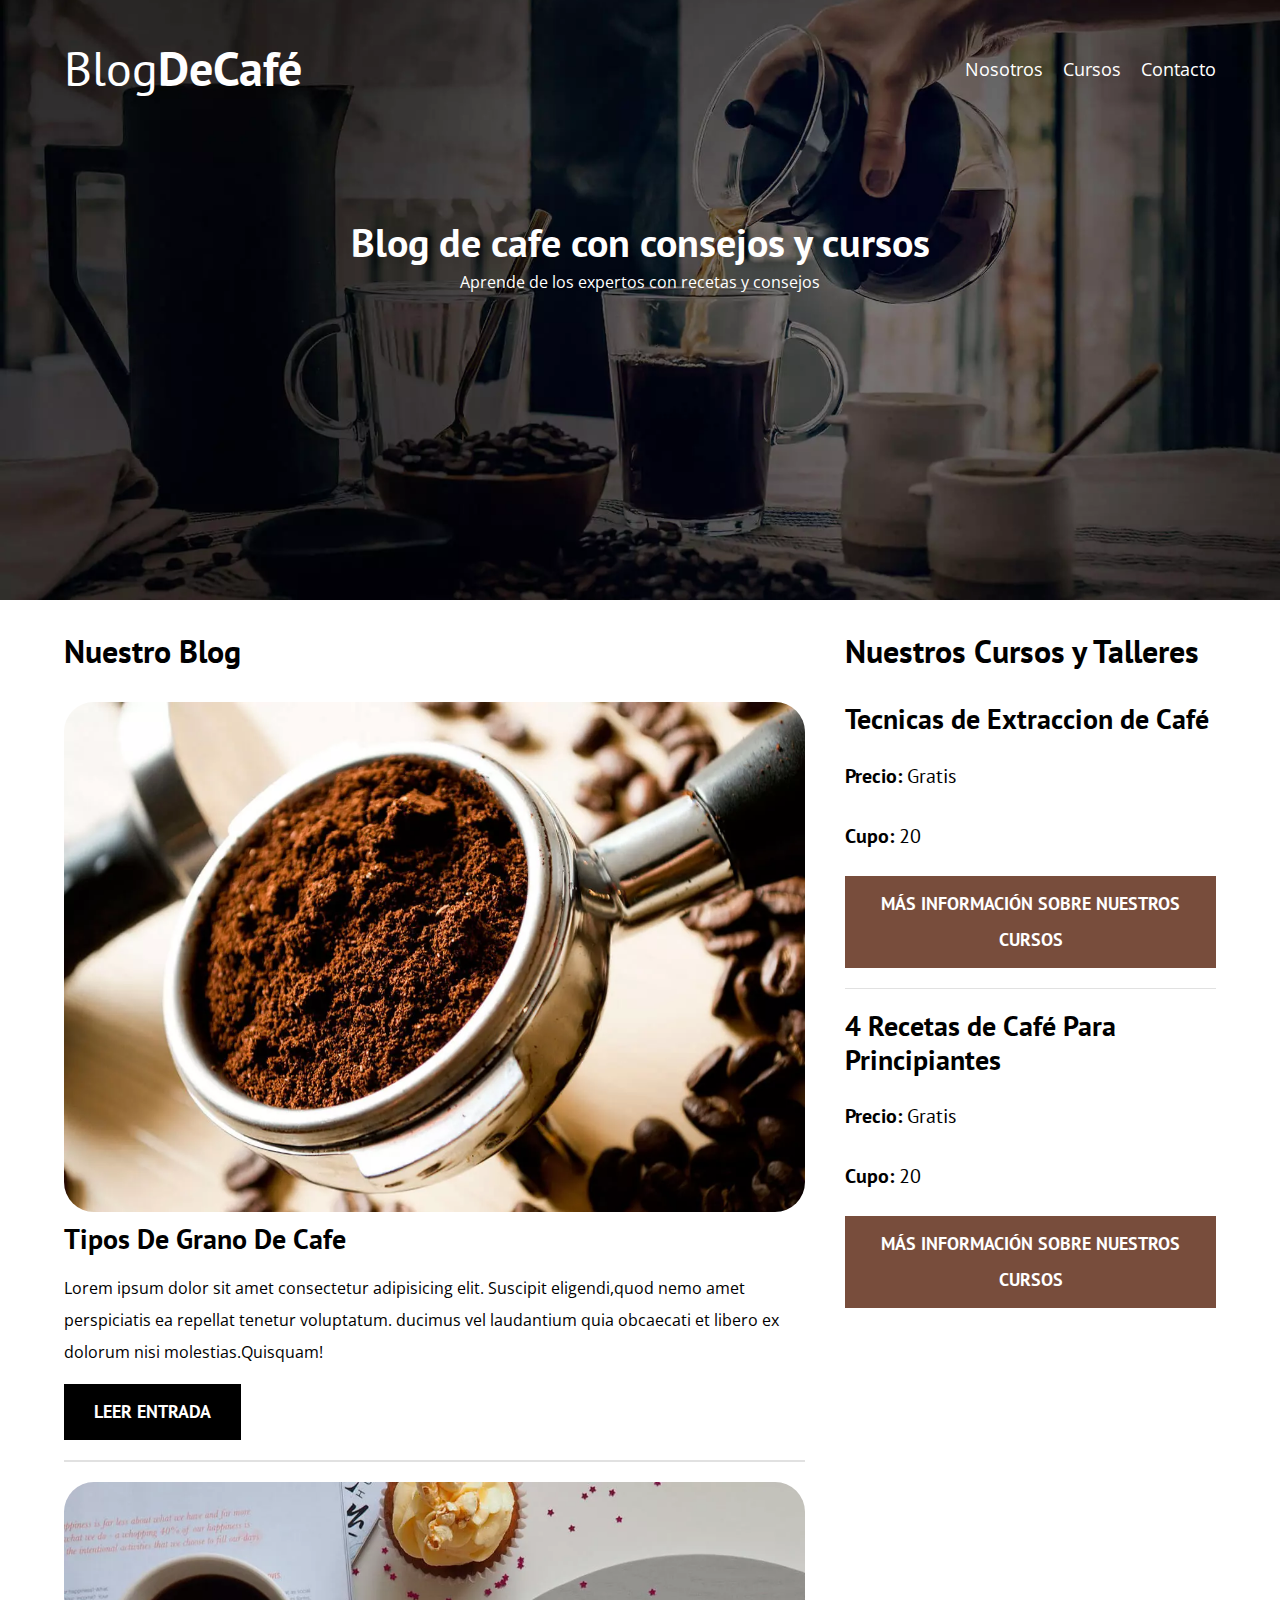
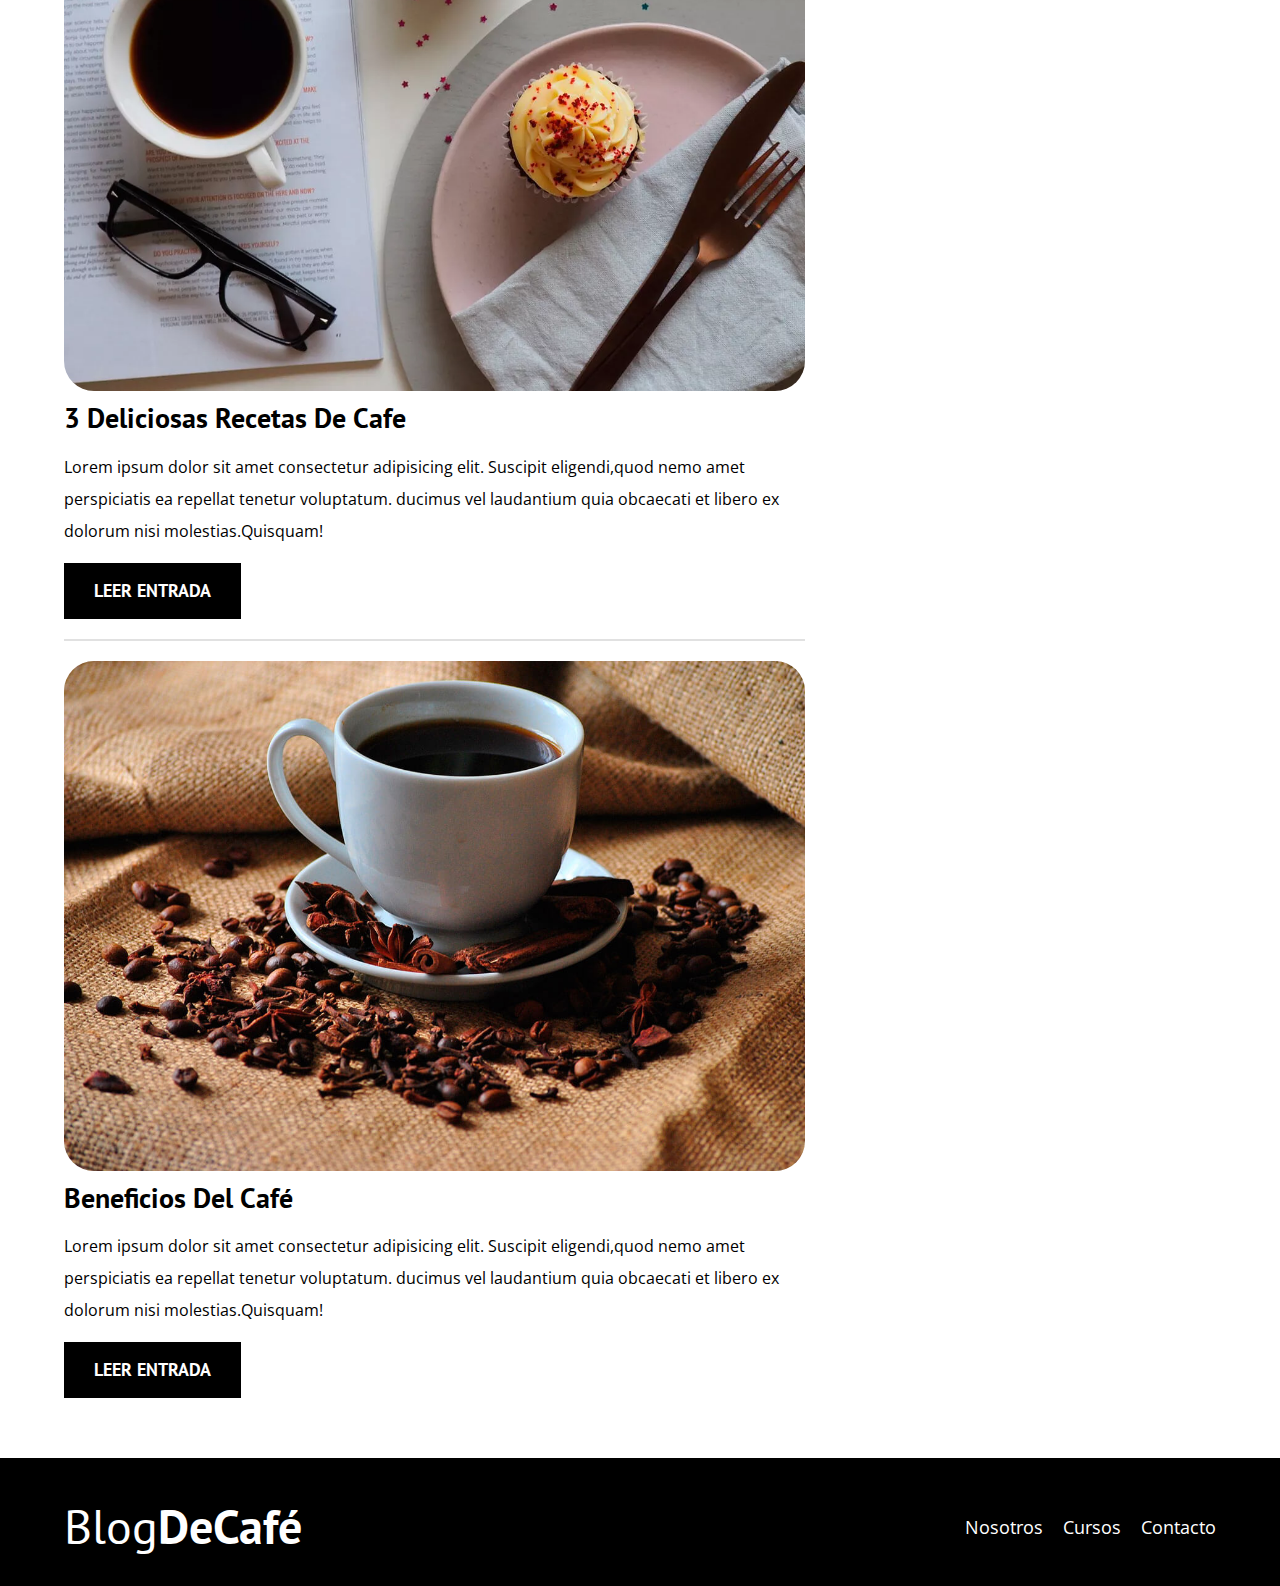
<file: index.html>
<!DOCTYPE html>
<html lang="en">
<head>
    <meta charset="UTF-8">
    <meta http-equiv="X-UA-Compatible" content="IE=edge">
    <meta name="viewport" content="width=device-width, initial-scale=1.0">
    <title>Blog De Cafe Project</title>
    <meta name="description" content="Pagina web de blog de cafe">

    <!-- Preload-->
    <link rel="preload" href="css/normalize.css" as="style">
    <link rel="stylesheet" href="css/normalize.css">

    <link rel="preload" href="https://fonts.googleapis.com/css2?family=Open+Sans&family=PT+Sans:wght@400;700&display=swap" 
    crossorigin="crossorigin" as="font">
    <link href="https://fonts.googleapis.com/css2?family=Open+Sans&family=PT+Sans:wght@400;700&display=swap" rel="stylesheet" as="font">
    
    <link rel="preload" href="css/style.css" as="style">
    <link rel="stylesheet" href="css/style.css">

    <link rel="preload" href="img/blog1.jpg" as="image">
    <link rel="preload" href="img/blog2.jpg" as="image">
    <link rel="preload" href="img/blog3.jpg" as="image">

</head>
<body>
    <header class="header">
        
        <div class="contenedor">
            <div class="barra">
                <a href="index.html" class="logo">
                <h1 class="logo__nombre no-margin centrar-texto">Blog<span class="logo__bold">DeCafé</span></h1>
                </a>
                <nav class="navegacion centrar-texto">
                    <a href="nosotros.html" class="navegacion__enlace">Nosotros</a>
                    <a href="cursos.html" class="navegacion__enlace">Cursos</a>
                    <a href="contacto.html" class="navegacion__enlace">Contacto</a>
                </nav>
            </div>
        </div>

        <div class="header__texto">
                    <h2 class="no-margin">Blog de cafe con consejos y cursos</h2>
                    <p class="no-margin">Aprende de los expertos con recetas y consejos</p>
                </div>
        </header>
        <div class="contenedor contenido-principal">
            <main class="blog">
                <h3>Nuestro Blog</h3>
                <article class="entrada">
                    <div class="entrada__imagen">
                        <picture>
                            <source loading="lazy" srcset="img/blog1.webp" type="image/webp">
                            <img loading="lazy" src="/img/blog1.jpg" alt="imagen blog">
                        </picture>
                        
                    </div>
                    <div class="entrada__contenido">
                        <h4 class="no-margin">Tipos De Grano De Cafe</h4>
                        <p>Lorem ipsum dolor sit amet consectetur adipisicing elit. 
                            Suscipit eligendi,quod nemo amet perspiciatis ea repellat tenetur voluptatum.
                            ducimus vel laudantium quia obcaecati et libero ex dolorum nisi molestias.Quisquam!
                        </p>
                        <a href="entrada.html" class="boton boton--primario">Leer Entrada</a>
                    </div>
                </article>  <!-- Fin Del Articulo-->
                <article class="entrada">
                    <div class="entrada__imagen">
                        <picture>
                            <source loading="lazy" srcset="img/blog2.webp" type="image/webp"> 
                            <img loading="lazy" src="/img/blog2.jpg" alt="imagen blog">
                        </picture>
                    </div>
                    <div class="entrada__contenido">
                        <h4 class="no-margin">3 Deliciosas Recetas De Cafe</h4>
                        <p>Lorem ipsum dolor sit amet consectetur adipisicing elit. 
                            Suscipit eligendi,quod nemo amet perspiciatis ea repellat tenetur voluptatum.
                            ducimus vel laudantium quia obcaecati et libero ex dolorum nisi molestias.Quisquam!
                        </p>
                        <a href="entrada.html" class="boton boton--primario">Leer Entrada</a>
                    </div>
                </article>  <!-- Fin Del Articulo-->
                <article class="entrada">
                    <div class="entrada__imagen">
                        <picture>
                            <source loading="lazy" srcset="img/blog3.webp" type="webp">
                            <img loading="lazy" src="/img/blog3.jpg" alt="imagen blog">
                        </picture>
                    </div>
                    <div class="entrada__contenido">
                        <h4 class="no-margin">Beneficios Del Café</h4>
                        <p>Lorem ipsum dolor sit amet consectetur adipisicing elit. 
                            Suscipit eligendi,quod nemo amet perspiciatis ea repellat tenetur voluptatum.
                            ducimus vel laudantium quia obcaecati et libero ex dolorum nisi molestias.Quisquam!
                        </p>
                        <a href="entrada.html" class="boton boton--primario">Leer Entrada</a>
                    </div>
                </article>  <!-- Fin Del Articulo-->
            </main>
            <aside class="sidear">
                <h3>Nuestros Cursos y Talleres</h3>
                <ul class="cursos no-padding">
                    <li class="widget-curso">
                        <h4 class="no-margin">Tecnicas de Extraccion de Café</h4>
                        <p class="widget-curso__label">Precio:
                            <span class="widget-curso__info">Gratis</span>
                        </p>
                        <p class="widget-curso__label">Cupo:
                            <span class="widget-curso__info">20</span>
                        </p>
                        <a href="entrada.html" class="boton boton--secundario">Más Información Sobre Nuestros Cursos</a>
                    </li>
                    <li class="widget-curso">
                        <h4 class="no-margin">4 Recetas de Café Para Principiantes</h4>
                        <p class="widget-curso__label">Precio:
                            <span class="widget-curso__info">Gratis</span>
                        </p>
                        <p class="widget-curso__label">Cupo:
                            <span class="widget-curso__info">20</span>
                        </p>
                        <a href="entrada.html" class="boton boton--secundario">Más Información Sobre Nuestros Cursos</a>
                    </li>
                </ul>
            </aside>
        </div>
        <footer class="footer"> 
           <div class="contenedor">
                <div class="barra">
                    <a href="index.html" class="logo">
                    <h1 class="logo__nombre no-margin centrar-texto">Blog<span class="logo__bold no-margin">DeCafé</span></h1>
                    </a>
                    <nav class="navegacion centrar-texto">
                        <a href="nosotros.html" class="navegacion__enlace">Nosotros</a>
                        <a href="cursos.html" class="navegacion__enlace">Cursos</a>
                        <a href="contacto.html" class="navegacion__enlace">Contacto</a>
                    </nav>
                </div>
           </div>
        </footer>
    <script src="js/modernizr.js"></script>
</body>
</html>
</file>
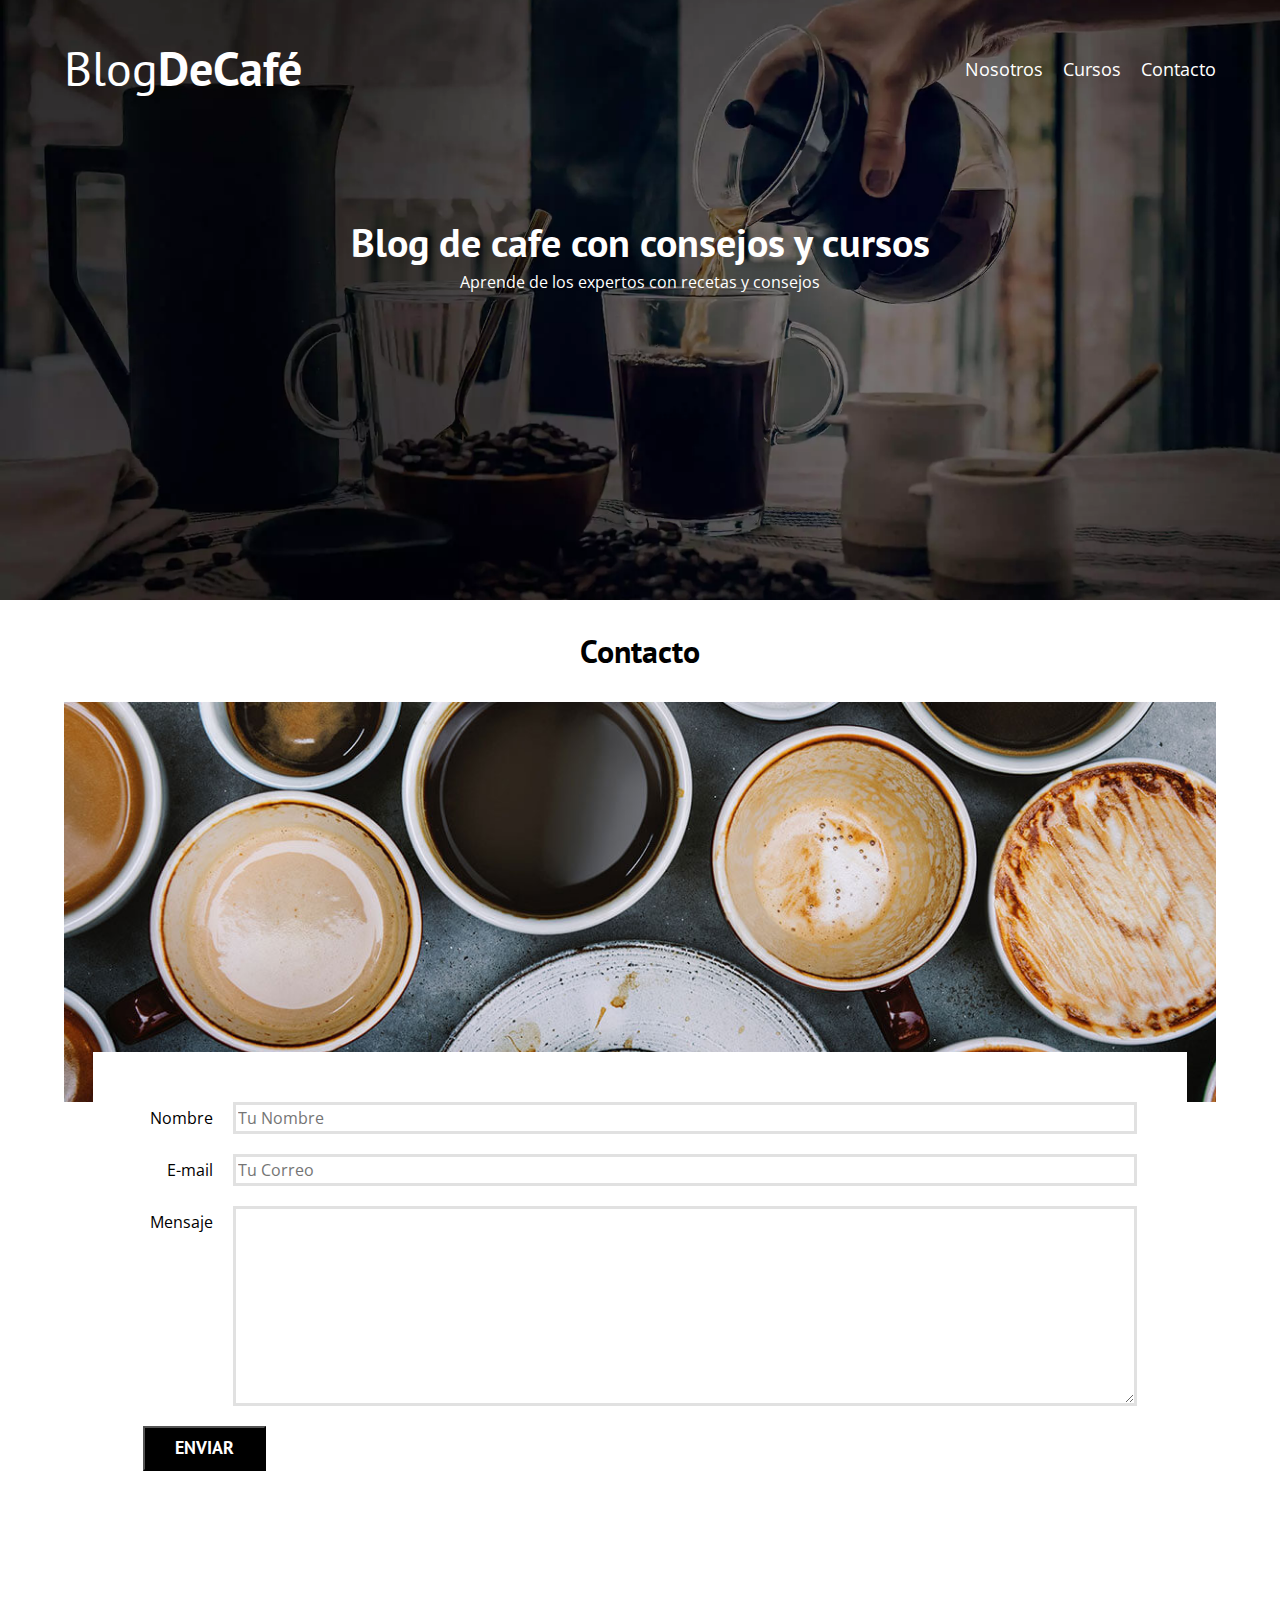
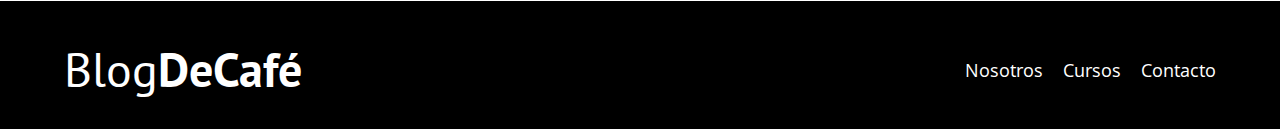
<file: contacto.html>
<!DOCTYPE html>
<html lang="en">
<head>
    <meta charset="UTF-8">
    <meta http-equiv="X-UA-Compatible" content="IE=edge">
    <meta name="viewport" content="width=device-width, initial-scale=1.0">
    
    <!-- Prefetch-->
    <link rel="Prefetch" href="nosotros.html" as="document">
    
    <link rel="stylesheet" href="css/normalize.css">
    <link rel="preload" href="https://fonts.googleapis.com/css2?family=Open+Sans&family=PT+Sans:wght@400;700&display=swap" as="style">
    <link href="https://fonts.googleapis.com/css2?family=Open+Sans&family=PT+Sans:wght@400;700&display=swap" rel="stylesheet">
    <link rel="preload" href="css/style.css" as="style">
    <link rel="stylesheet" href="css/style.css">
    <title>Nosotros</title>
</head>
<body>
    <header class="header">
        <div class="contenedor">
            <div class="barra">
                <a href="index.html" class="logo">
                <h1 class="logo__nombre no-margin centrar-texto">Blog<span class="logo__bold">DeCafé</span></h1>
                </a>
                <nav class="navegacion centrar-texto">
                    <a href="nosotros.html" class="navegacion__enlace">Nosotros</a>
                    <a href="cursos.html" class="navegacion__enlace">Cursos</a>
                    <a href="contacto.html" class="navegacion__enlace">Contacto</a>
                </nav>
            </div>
        </div>
                <div class="header__texto">
                    <h2 class="no-margin">Blog de cafe con consejos y cursos</h2>
                    <p class="no-margin">Aprende de los expertos con recetas y consejos</p>
                </div>
        </header>
        
        <main class="contenedor">
            <h3 class="centrar-texto">Contacto</h3>
            <div class="contacto-bg">

            </div>
            
            <form class="formulario">
           
                <div class="campo">
                    <label class="campo__label" for="Nombre"> Nombre </label>
                    <input  
                            class="campo__field"
                            type="text" 
                            placeholder="Tu Nombre" 
                            id="Nombre">
                </div>
                
                <div class="campo">
                    <label class="campo__label" for="Correo">E-mail </label>
                    <input  
                            class="campo__field"
                            type="email" 
                            placeholder="Tu Correo" 
                            id="Correo">
                </div>

                <div class="campo">
                    <label class="campo__label" for="Mensaje"> Mensaje</label>
                    <textarea
                    class="campo__field campo__field--textarea " 
                    name="Mensaje" 
                    id="Mensaje" 
                    cols="30" 
                    rows="10" ></textarea>
                </div>

                <div class="campo">
                    <input type="submit" value="enviar" class="boton boton--primario">
                </div>

            </form>
        </main>

        <footer class="footer"> 
           <div class="contenedor">
                <div class="barra">
                    <a href="index.html" class="logo">
                    <h1 class="logo__nombre no-margin centrar-texto">Blog<span class="logo__bold no-margin">DeCafé</span></h1>
                    </a>
                    <nav class="navegacion centrar-texto">
                        <a href="nosotros.html" class="navegacion__enlace">Nosotros</a>
                        <a href="cursos.html" class="navegacion__enlace">Cursos</a>
                        <a href="contacto.html" class="navegacion__enlace">Contacto</a>
                    </nav>
                </div>
           </div>
        </footer>
        <script src="js/modernizr.js"></script>
        <script src="js/validador.js"></script>
</body>
</html>
</file>
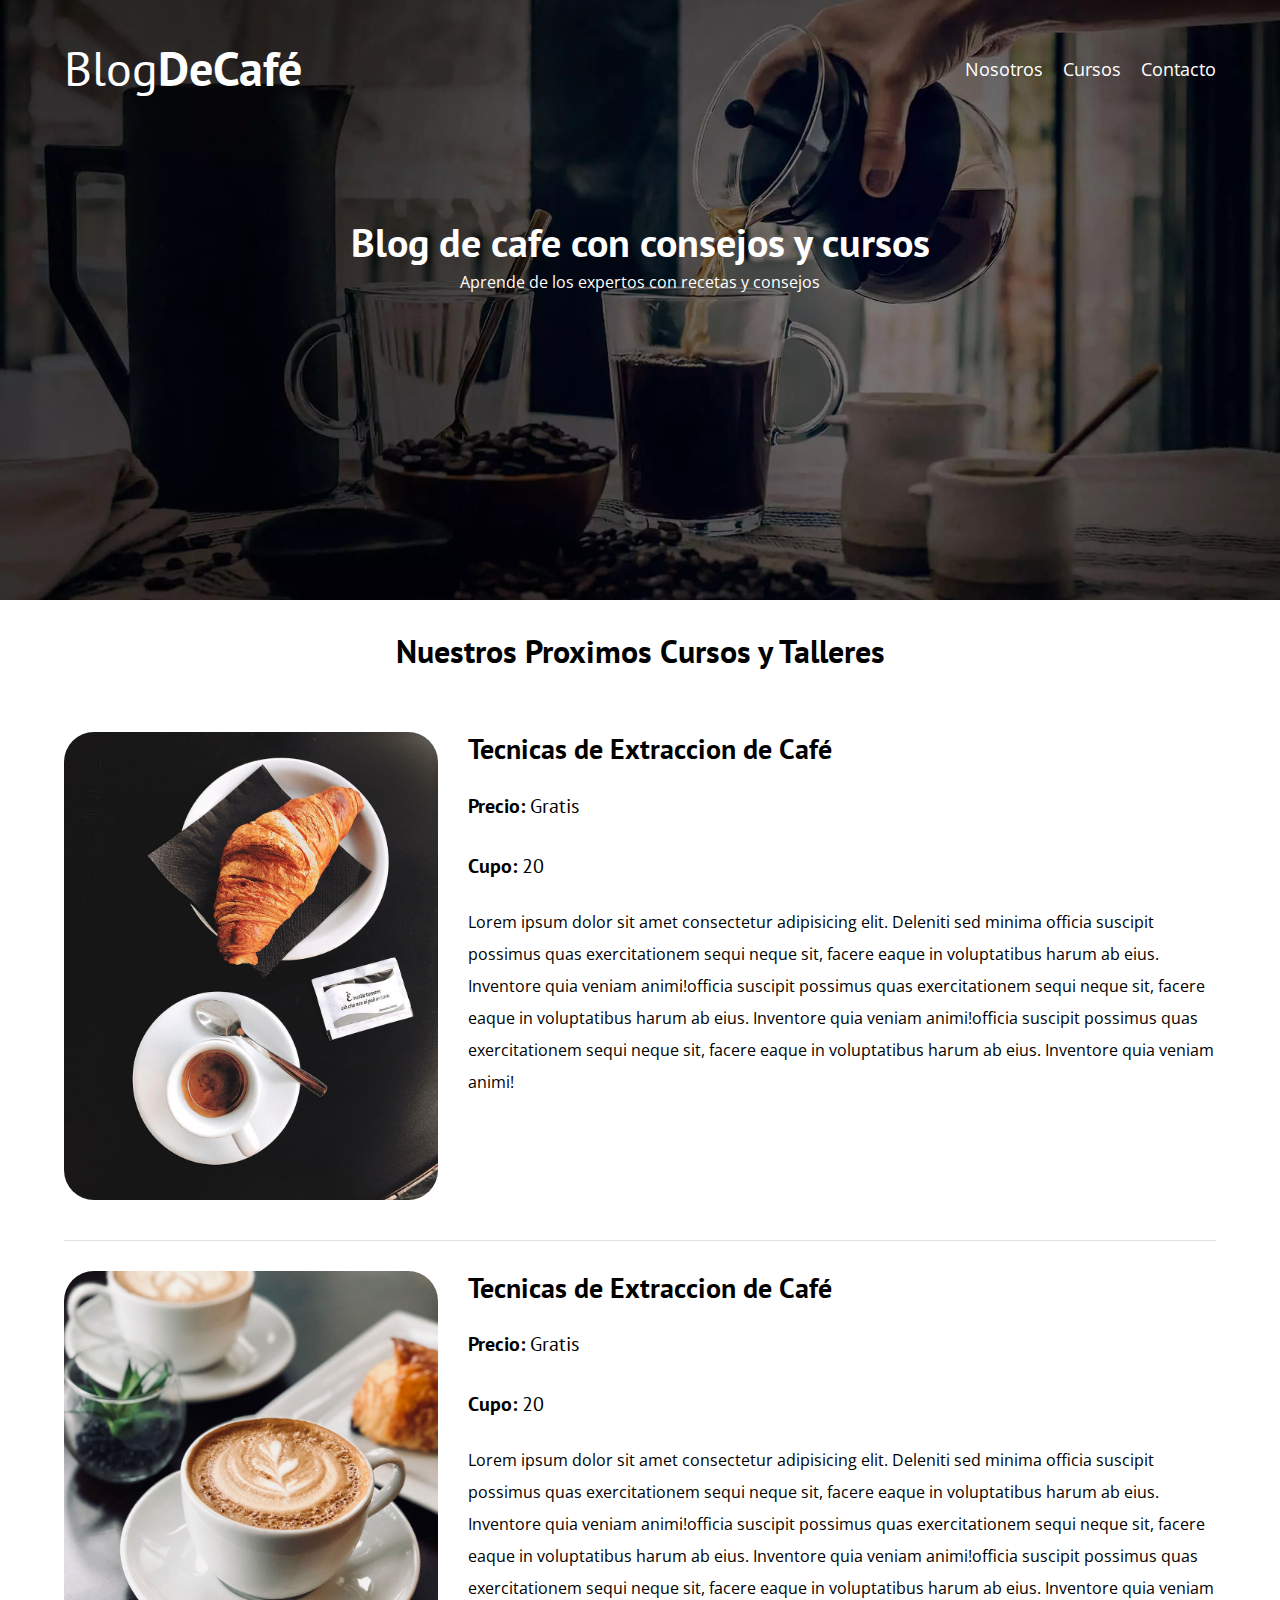
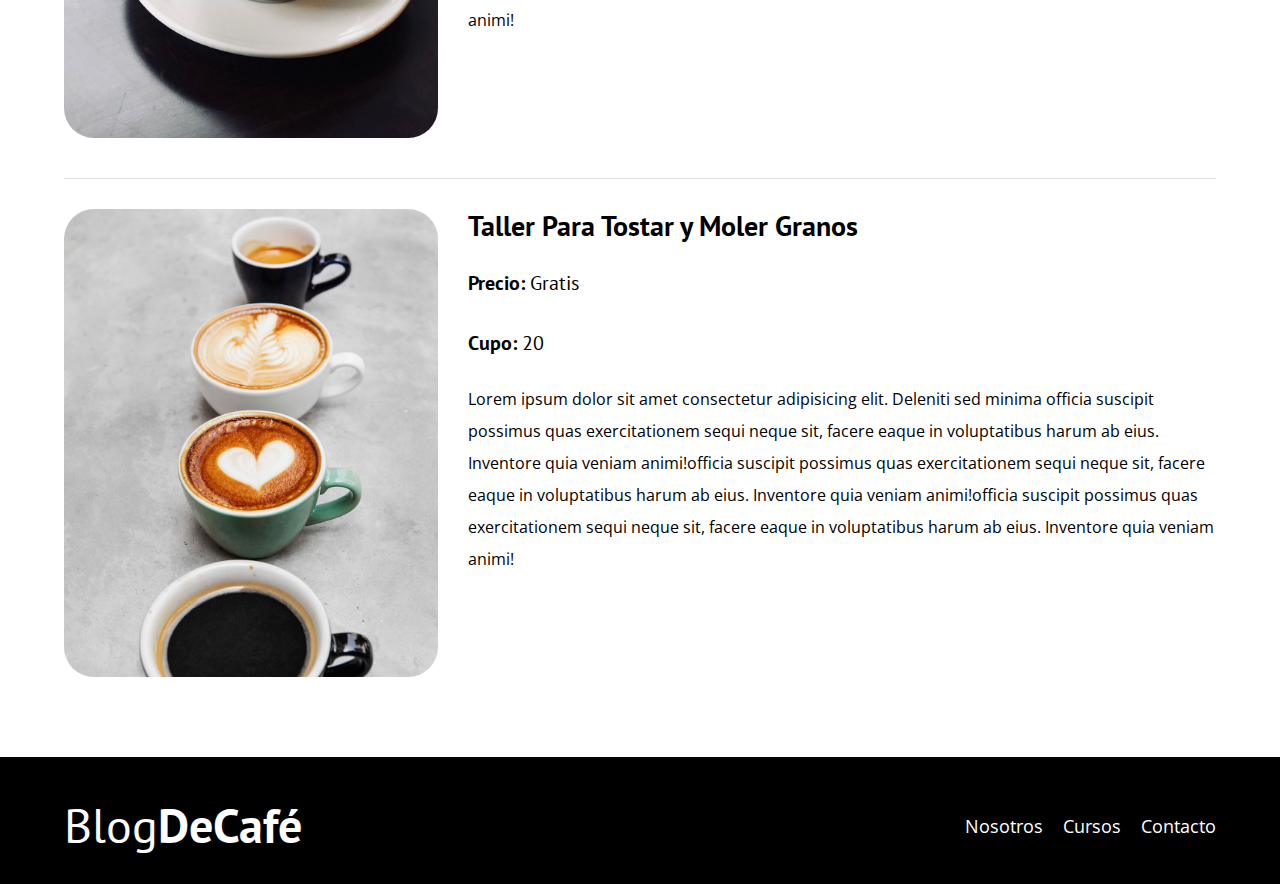
<file: cursos.html>
<!DOCTYPE html>
<html lang="en">
<head>
    <meta charset="UTF-8">
    <meta http-equiv="X-UA-Compatible" content="IE=edge">
    <meta name="viewport" content="width=device-width, initial-scale=1.0">
    <link rel="stylesheet" href="css/normalize.css">
    <link rel="preload" href="https://fonts.googleapis.com/css2?family=Open+Sans&family=PT+Sans:wght@400;700&display=swap" as="style">
    <link href="https://fonts.googleapis.com/css2?family=Open+Sans&family=PT+Sans:wght@400;700&display=swap" rel="stylesheet">
    <link rel="preload" href="css/style.css" as="style">
    <link rel="stylesheet" href="css/style.css">
    <title>Blog De Cafe Project</title>
</head>
<body>
    <header class="header">
        <div class="contenedor">
            <div class="barra">
                <a href="index.html" class="logo">
                <h1 class="logo__nombre no-margin centrar-texto">Blog<span class="logo__bold">DeCafé</span></h1>
                </a>
                <nav class="navegacion centrar-texto">
                    <a href="nosotros.html" class="navegacion__enlace">Nosotros</a>
                    <a href="cursos.html" class="navegacion__enlace">Cursos</a>
                    <a href="contacto.html" class="navegacion__enlace">Contacto</a>
                </nav>
            </div>
        </div>

        <div class="header__texto">
                    <h2 class="no-margin">Blog de cafe con consejos y cursos</h2>
                    <p class="no-margin">Aprende de los expertos con recetas y consejos</p>
        </div>
        
    </header>

        <main class="contenedor">
            <h3 class="centrar-texto">Nuestros Proximos Cursos y Talleres</h3>
            
            <div class="curso">
                <div class="curso__imagen">
                    <img src="img/curso1.jpg" alt="curso-imaegn">
                </div>
                
                <div class="curso__informacion">
                    <h4 class="no-margin">Tecnicas de Extraccion de Café</h4>
                        <p class="curso__label">Precio:
                        <span class="curso__info">Gratis</span>
                        </p>
                        <p class="curso__label">Cupo:
                        <span class="curso__info">20</span>
                        </p>
                        <p class="curso__descripcion">Lorem ipsum dolor sit amet consectetur adipisicing elit. 
                            Deleniti sed minima officia suscipit possimus quas exercitationem sequi neque sit, facere eaque in voluptatibus harum ab eius. 
                            Inventore quia veniam animi!officia suscipit possimus quas exercitationem sequi neque sit, facere eaque in voluptatibus harum ab eius. 
                            Inventore quia veniam animi!officia suscipit possimus quas exercitationem sequi neque sit, facere eaque in voluptatibus harum ab eius. 
                            Inventore quia veniam animi!
                        </p>
                </div> <!--cierre curso-informacion-->
            </div> <!--cierre curso-->
            <div class="curso">
                <div class="curso__imagen">
                    <img src="img/curso2.jpg" alt="curso-imaegn">
                </div>
                
                <div class="curso__informacion">
                    <h4 class="no-margin">Tecnicas de Extraccion de Café</h4>
                        <p class="curso__label">Precio:
                        <span class="curso__info">Gratis</span>
                        </p>
                        <p class="curso__label">Cupo:
                        <span class="curso__info">20</span>
                        </p>
                        <p class="curso__descripcion">Lorem ipsum dolor sit amet consectetur adipisicing elit. 
                            Deleniti sed minima officia suscipit possimus quas exercitationem sequi neque sit, facere eaque in voluptatibus harum ab eius. 
                            Inventore quia veniam animi!officia suscipit possimus quas exercitationem sequi neque sit, facere eaque in voluptatibus harum ab eius. 
                            Inventore quia veniam animi!officia suscipit possimus quas exercitationem sequi neque sit, facere eaque in voluptatibus harum ab eius. 
                            Inventore quia veniam animi!
                        </p>
                </div> <!--cierre curso-informacion-->
            </div> <!--cierre curso-->
            <div class="curso">
                <div class="curso__imagen">
                    <img src="img/curso3.jpg" alt="curso-imaegn">
                </div>
                
                <div class="curso__informacion">
                    <h4 class="no-margin">Taller Para Tostar y Moler Granos</h4>
                        <p class="curso__label">Precio:
                        <span class="curso__info">Gratis</span>
                        </p>
                        <p class="curso__label">Cupo:
                        <span class="curso__info">20</span>
                        </p>
                        <p class="curso__descripcion">Lorem ipsum dolor sit amet consectetur adipisicing elit. 
                            Deleniti sed minima officia suscipit possimus quas exercitationem sequi neque sit, facere eaque in voluptatibus harum ab eius. 
                            Inventore quia veniam animi!officia suscipit possimus quas exercitationem sequi neque sit, facere eaque in voluptatibus harum ab eius. 
                            Inventore quia veniam animi!officia suscipit possimus quas exercitationem sequi neque sit, facere eaque in voluptatibus harum ab eius. 
                            Inventore quia veniam animi!
                        </p>
                </div> <!--cierre curso-informacion-->
            </div> <!--cierre curso-->
        </main>
        

        <footer class="footer"> 
           <div class="contenedor">
                <div class="barra">
                    <a href="index.html" class="logo">
                    <h1 class="logo__nombre no-margin centrar-texto">Blog<span class="logo__bold no-margin">DeCafé</span></h1>
                    </a>
                    <nav class="navegacion centrar-texto">
                        <a href="nosotros.html" class="navegacion__enlace">Nosotros</a>
                        <a href="cursos.html" class="navegacion__enlace">Cursos</a>
                        <a href="contacto.html" class="navegacion__enlace">Contacto</a>
                    </nav>
                </div>
           </div>
        </footer>
        <script src="js/modernizr.js"></script>
</body>
</html>
</file>
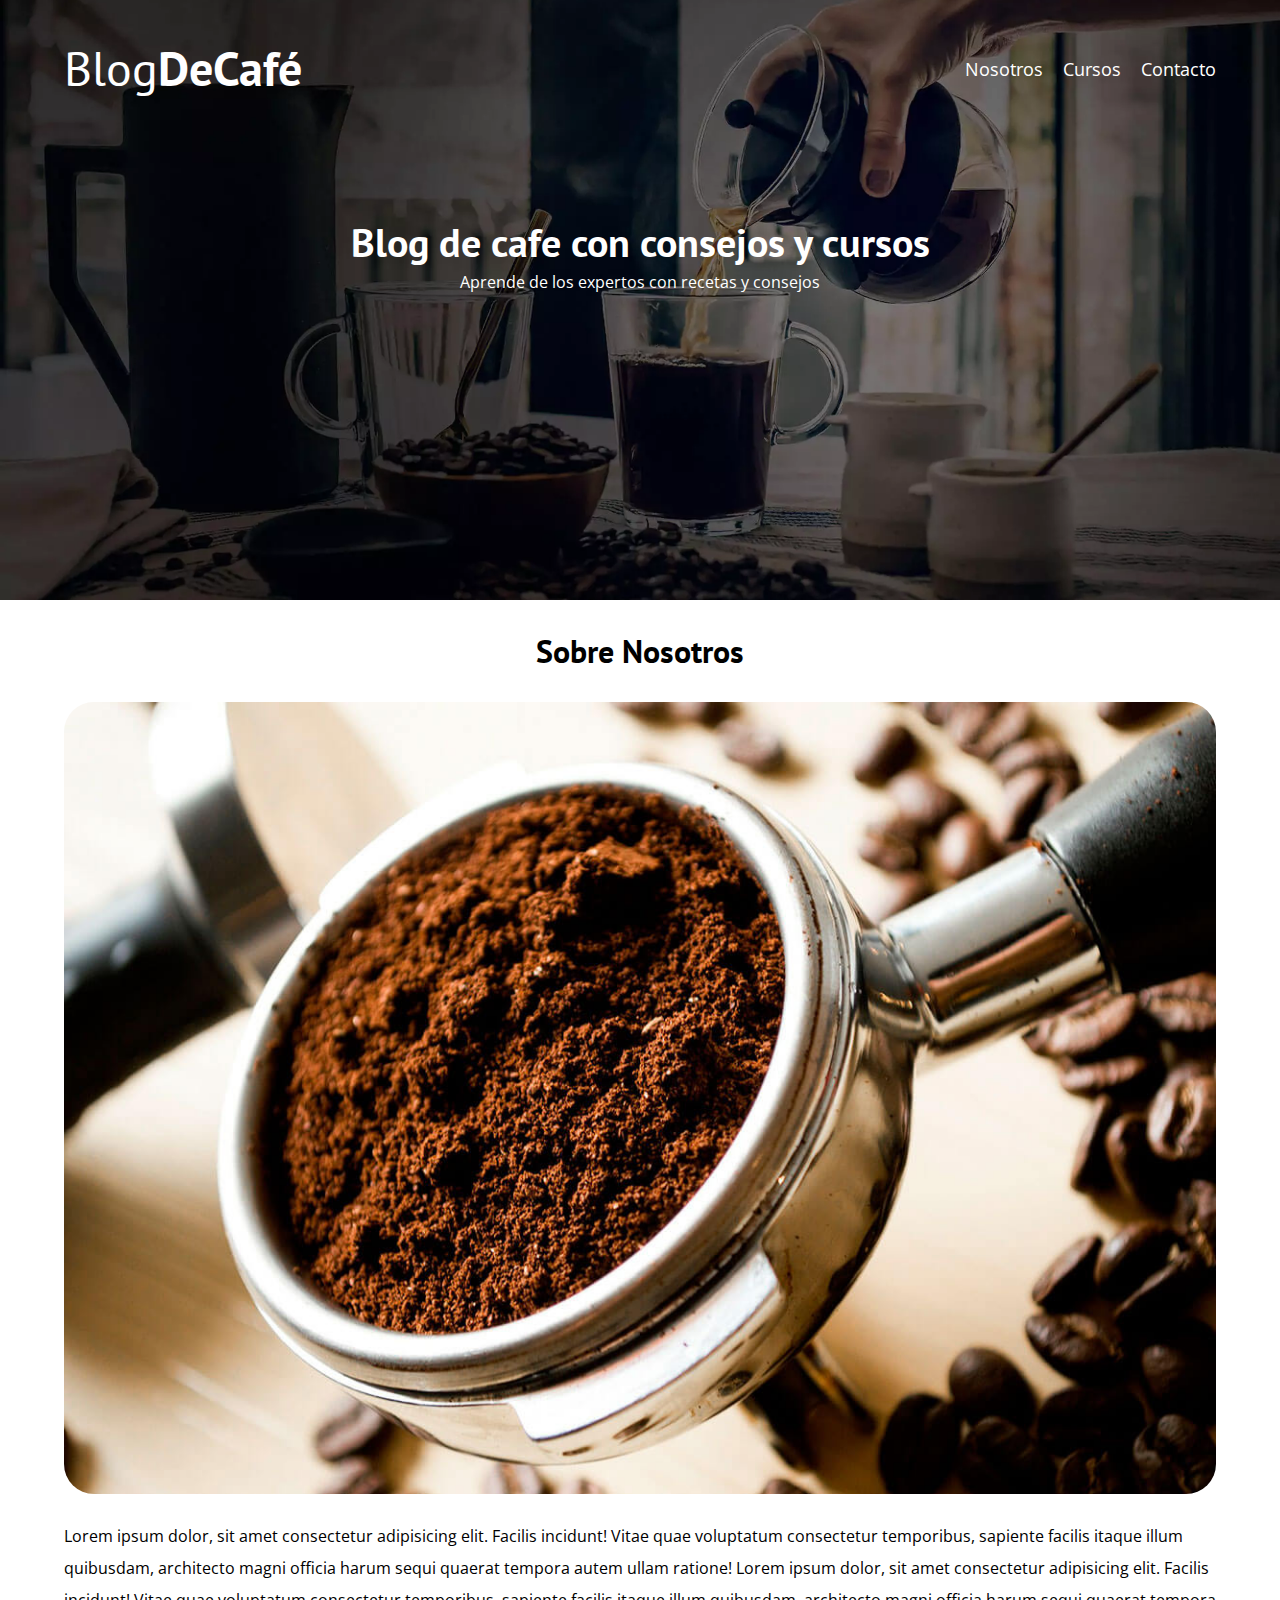
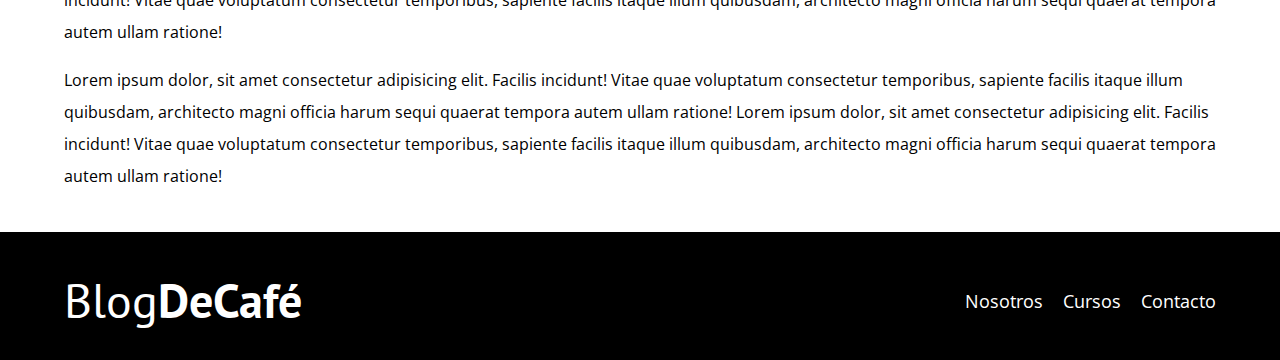
<file: entrada.html>
<!DOCTYPE html>
<html lang="en">
<head>
    <meta charset="UTF-8">
    <meta http-equiv="X-UA-Compatible" content="IE=edge">
    <meta name="viewport" content="width=device-width, initial-scale=1.0">
    <link rel="stylesheet" href="css/normalize.css">
    <link rel="preload" href="https://fonts.googleapis.com/css2?family=Open+Sans&family=PT+Sans:wght@400;700&display=swap" as="style">
    <link href="https://fonts.googleapis.com/css2?family=Open+Sans&family=PT+Sans:wght@400;700&display=swap" rel="stylesheet">
    <link rel="preload" href="css/style.css" as="style">
    <link rel="stylesheet" href="css/style.css">
    <title>Nosotros</title>
</head>
<body>
    <header class="header">
        
        <div class="contenedor">
            <div class="barra">
                <a href="index.html" class="logo">
                <h1 class="logo__nombre no-margin centrar-texto">Blog<span class="logo__bold">DeCafé</span></h1>
                </a>
                <nav class="navegacion centrar-texto">
                    <a href="nosotros.html" class="navegacion__enlace">Nosotros</a>
                    <a href="cursos.html" class="navegacion__enlace">Cursos</a>
                    <a href="contacto.html" class="navegacion__enlace">Contacto</a>
                </nav>
            </div>
        </div>

                <div class="header__texto">
                    <h2 class="no-margin">Blog de cafe con consejos y cursos</h2>
                    <p class="no-margin">Aprende de los expertos con recetas y consejos</p>
                </div>
        </header>
       <main class="contenedor">
                <h3 class="centrar-texto"> Sobre Nosotros</h3>
                    <img src="img/blog1.jpg" alt="imagen cafe">
                <div class="entrada__texto">
                        <p>
                            Lorem ipsum dolor, sit amet consectetur adipisicing elit. 
                            Facilis incidunt! Vitae quae voluptatum consectetur temporibus, sapiente facilis itaque illum quibusdam, 
                            architecto magni officia harum sequi quaerat tempora autem ullam ratione!
                            Lorem ipsum dolor, sit amet consectetur adipisicing elit. 
                            Facilis incidunt! Vitae quae voluptatum consectetur temporibus, sapiente facilis itaque illum quibusdam, 
                            architecto magni officia harum sequi quaerat tempora autem ullam ratione!
                        </p>
                        <p>
                            Lorem ipsum dolor, sit amet consectetur adipisicing elit. 
                            Facilis incidunt! Vitae quae voluptatum consectetur temporibus, sapiente facilis itaque illum quibusdam, 
                            architecto magni officia harum sequi quaerat tempora autem ullam ratione!
                            Lorem ipsum dolor, sit amet consectetur adipisicing elit. 
                            Facilis incidunt! Vitae quae voluptatum consectetur temporibus, sapiente facilis itaque illum quibusdam, 
                            architecto magni officia harum sequi quaerat tempora autem ullam ratione!
                        </p>
                </div>
            </div>
       </main>
        <footer class="footer"> 
           <div class="contenedor">
                <div class="barra">
                    <a href="index.html" class="logo">
                    <h1 class="logo__nombre no-margin centrar-texto">Blog<span class="logo__bold no-margin">DeCafé</span></h1>
                    </a>
                    <nav class="navegacion centrar-texto">
                        <a href="nosotros.html" class="navegacion__enlace">Nosotros</a>
                        <a href="cursos.html" class="navegacion__enlace">Cursos</a>
                        <a href="contacto.html" class="navegacion__enlace">Contacto</a>
                    </nav>
                </div>
           </div>
        </footer>
        <script src="js/modernizr.js"></script>
</body>
</html>
</file>
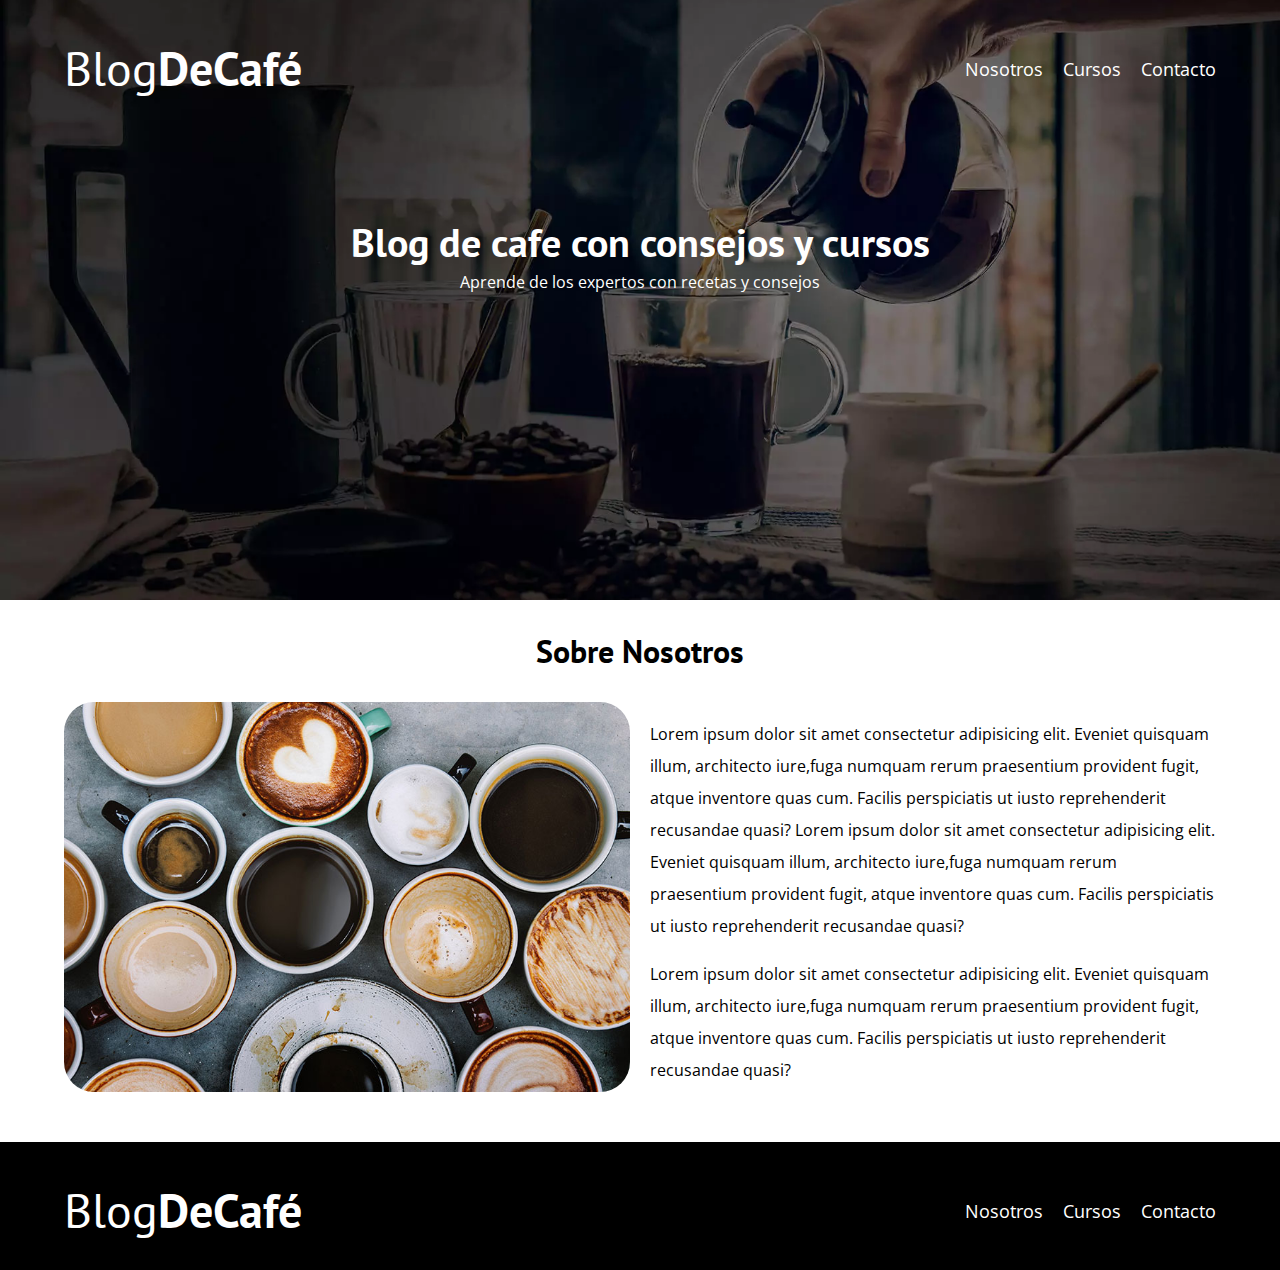
<file: nosotros.html>
<!DOCTYPE html>
<html lang="en">
<head>
    <meta charset="UTF-8">
    <meta http-equiv="X-UA-Compatible" content="IE=edge">
    <meta name="viewport" content="width=device-width, initial-scale=1.0">
    <link rel="stylesheet" href="css/normalize.css">
    <link rel="preload" href="https://fonts.googleapis.com/css2?family=Open+Sans&family=PT+Sans:wght@400;700&display=swap" as="style">
    <link href="https://fonts.googleapis.com/css2?family=Open+Sans&family=PT+Sans:wght@400;700&display=swap" rel="stylesheet">
    <link rel="preload" href="css/style.css" as="style">
    <link rel="stylesheet" href="css/style.css">
    <title>Nosotros</title>
</head>
<body>
    <header class="header">
        
        <div class="contenedor">
            <div class="barra">
                <a href="index.html" class="logo">
                <h1 class="logo__nombre no-margin centrar-texto">Blog<span class="logo__bold">DeCafé</span></h1>
                </a>
                <nav class="navegacion centrar-texto">
                    <a href="nosotros.html" class="navegacion__enlace">Nosotros</a>
                    <a href="cursos.html" class="navegacion__enlace">Cursos</a>
                    <a href="contacto.html" class="navegacion__enlace">Contacto</a>
                </nav>
            </div>
        </div>

                <div class="header__texto">
                    <h2 class="no-margin">Blog de cafe con consejos y cursos</h2>
                    <p class="no-margin">Aprende de los expertos con recetas y consejos</p>
                </div>
        </header>
        <main class="contenedor">
            <h3 class="centrar-texto">Sobre Nosotros</h3>
            <div class="sobre-nosotros">
                <div class="sobre-nosotros__imagen">
                    <img src="img/nosotros.jpg" alt="nosotros-imagen">
                </div>
                <div class="sobre-nosotros__texto">
                    <p>Lorem ipsum dolor sit amet consectetur adipisicing elit. Eveniet quisquam illum,
                    architecto iure,fuga numquam rerum praesentium provident fugit, atque inventore quas cum. 
                    Facilis perspiciatis ut iusto reprehenderit recusandae quasi?
                    Lorem ipsum dolor sit amet consectetur adipisicing elit. Eveniet quisquam illum,
                    architecto iure,fuga numquam rerum praesentium provident fugit, atque inventore quas cum. 
                    Facilis perspiciatis ut iusto reprehenderit recusandae quasi?</p>
                    <p>Lorem ipsum dolor sit amet consectetur adipisicing elit. Eveniet quisquam illum,
                        architecto iure,fuga numquam rerum praesentium provident fugit, atque inventore quas cum. 
                        Facilis perspiciatis ut iusto reprehenderit recusandae quasi?
                        </p>
                </div>
            </div>
        </main>
        <footer class="footer"> 
           <div class="contenedor">
                <div class="barra">
                    <a href="index.html" class="logo">
                    <h1 class="logo__nombre no-margin centrar-texto">Blog<span class="logo__bold no-margin">DeCafé</span></h1>
                    </a>
                    <nav class="navegacion centrar-texto">
                        <a href="nosotros.html" class="navegacion__enlace">Nosotros</a>
                        <a href="cursos.html" class="navegacion__enlace">Cursos</a>
                        <a href="contacto.html" class="navegacion__enlace">Contacto</a>
                    </nav>
                </div>
           </div>
        </footer>
        <script src="js/modernizr.js"></script>
</body>
</html>
</file>
<file: css/style.css>
:root{
    --fuenteHeading: 'PT Sans', sans-serif;
    --fuenteParrafos: 'Open Sans' , sans-serif;
    --gris:  #E1E1E1;
    --primario: #784D3C;
    --blanco: #fff;
    --negro: #000;
}
html{
    box-sizing: border-box;
    font-size: 62.5%;
}
*,*::before,*:after{
    box-sizing: inherit;
}
body{
    font-family: var(--fuenteParrafos);
    font-size: 1.6rem;
    line-height: 2;
}
/** Globales**/
.contenedor{
    width: min(90%, 120rem);
    margin: 0 auto;
}
a{
    text-decoration: none;
}
h1,h2,h3,h4{
    font-family: var(--fuenteHeading);
    line-height: 1.2;
}
h1{
    font-size: 4.8rem;
}
h2{
    font-size: 4rem;
}
h3{
    font-size: 3.2rem;
}
h4{
    font-size: 2.8rem;
}
img{
    max-width: 100%;
    border-radius: 3rem; /* OPCIONAL*/
}
/**utilidades**/
.no-margin{
    margin: 0;
}
.no-padding{
    padding: 0;
}
.centrar-texto{
    text-align: center;
}

/*Header*/
.webp .header{
    background-image: url(../img/banner.webp);
}
/*En caso de que no soporte WEBP*/
.no-webp .header{
    background-image: url(../img/banner.jpg);
}
.header{
    background-image: url(../img/banner.jpg);
    height: 60rem;
    background-size: cover;
    background-repeat: no-repeat;
    background-position: center center;
}
.header__texto{
    text-align: center;
    color: var(--blanco);
    margin-top: 5rem;
}
.barra{
    padding-top: 4rem;
}
@media (min-width: 768px) {
    .header__texto{
        margin-top: 12rem;
    }
}
@media (min-width: 768px) {
   .barra{
    display: flex;
    justify-content: space-between;
    align-items: center;
    }
}
.logo{
    color: var(--blanco);
}
.logo__nombre{
    font-weight: normal;
}
.logo__bold{
    font-weight: bold;
}
/*Navegacion*/
@media (min-width: 768px) {
   .navegacion{
       display: flex;
       gap: 2rem;
   }
}
.navegacion__enlace{
    display: block;
    text-align: center;
    font-size: 1.8rem;
    color: var(--blanco);
}
@media (min-width: 768px) {
    .contenido-principal{
        display: grid;
        grid-template-columns: 2fr 1fr;
        column-gap: 4rem;
    }
}

.entrada{
    border-bottom: 2px solid var(--gris);
    margin-bottom: 2rem;
}
.entrada:last-of-type{
    border: none;
    margin-bottom: 0;
}
.boton{
    display: block;
    font-family: var(--fuenteHeading);
    color: var(--blanco);
    text-align: center;
    padding: 1rem 3rem;
    font-size: 1.8rem;
    text-transform: uppercase;
    font-weight: 700;
    margin-bottom: 2rem;
}
@media (min-width: 768px) {
   .boton{
       display: inline-block;
   }
}
.boton:hover{
    cursor: pointer;
}
.boton--primario{
    background-color: var(--negro);
    color: var(--blanco);
}
.boton--secundario{
    background-color: var(--primario);
}
.cursos{
    list-style: none;
}
.widget-curso{
    border-bottom: 1px solid var(--gris);
    margin-bottom: 2rem;
}
.widget-curso:last-of-type{
    border-bottom: none;
    margin-bottom: 0;

}
.widget-curso__label{
    font-family: var(--fuenteHeading);
    font-weight: 700;
}
.widget-curso__info{
    font-weight: 400;
}
.widget-curso__label,
.widget-curso__info{
    font-size: 2rem;
}
.footer{
    background-color: var(--negro);
    padding-bottom: 3rem;
    margin-top: 4rem;
    color: var(--blanco);
}

/*Sobre Nostros*/
@media (min-width: 768px) {
        /*Flex en caso de que el navegador no soporte GAP*/
    /*.sobre-nostros{
        display: flex;
        justify-content: space-between;
    }
    .sobre-nostros__texto{
        flex: 0 0 calc(50% - 1rem);
    }
    .sobre-nostros__imagen{
        flex: 0 0 calc(50% - 1rem);
    }*/

    /*Grid*/
    .sobre-nosotros{
        display: grid;
        grid-template-columns: repeat(2,1fr);
        gap:2rem;
    } 
}
/* Pag Curso*/
.curso{
    padding: 3rem 0;
    border-bottom: 1px solid var(--gris);
}
@media (min-width: 768px) {
    .curso{
        display:grid;
        grid-template-columns: 1fr 2fr;
        gap: 3rem;
    }
}
.curso:last-of-type{
    border: none;
}
.curso__label{
    font-family: var(--fuenteHeading);
    font-weight: 700;
}
.curso__info{
    font-weight: 400;
}
.curso__label,
.curso__info{
    font-size: 2rem;
}
/*Contacto*/
.contacto-bg{
    background-image: url(../img/contacto.jpg);
    background-size: cover;
    height: 40rem;
    background-repeat: no-repeat;
}

.formulario{
    background-color: var(--blanco);
    margin: -5rem auto 0 auto;
    width: 95%;
    padding: 5rem;
} 
.error{
    color: var(--blanco);
    text-align: center;
    font-size: 2rem;
    padding: .5rem;
    background-color: rgb(118, 36, 26);
}
.correcto{
    color: var(--blanco);
    text-align: center;
    font-size: 2rem;
    padding: .5rem;
    background-color: rgb(0, 128, 0);
}
.campo{
    display: flex;
    /* Tambien Se Puede Usar Gap
    gap:2rem;
    */
    margin-bottom: 2rem;
}
.campo__label{
    flex: 0 0 9rem;
    text-align: right;
    padding-right: 2rem;
}
.campo__field{
    flex: 1;
    border: 3px solid var(--gris);
}
.campo__field--textarea{
    flex: 1;
    height: 20rem;
}
 
@media (max-width: 420px) {
    .formulario{
        width: 95%;
        padding:1rem;
   }
   .campo__field{
       font-size: 84%;
       
   }
}
</file>
